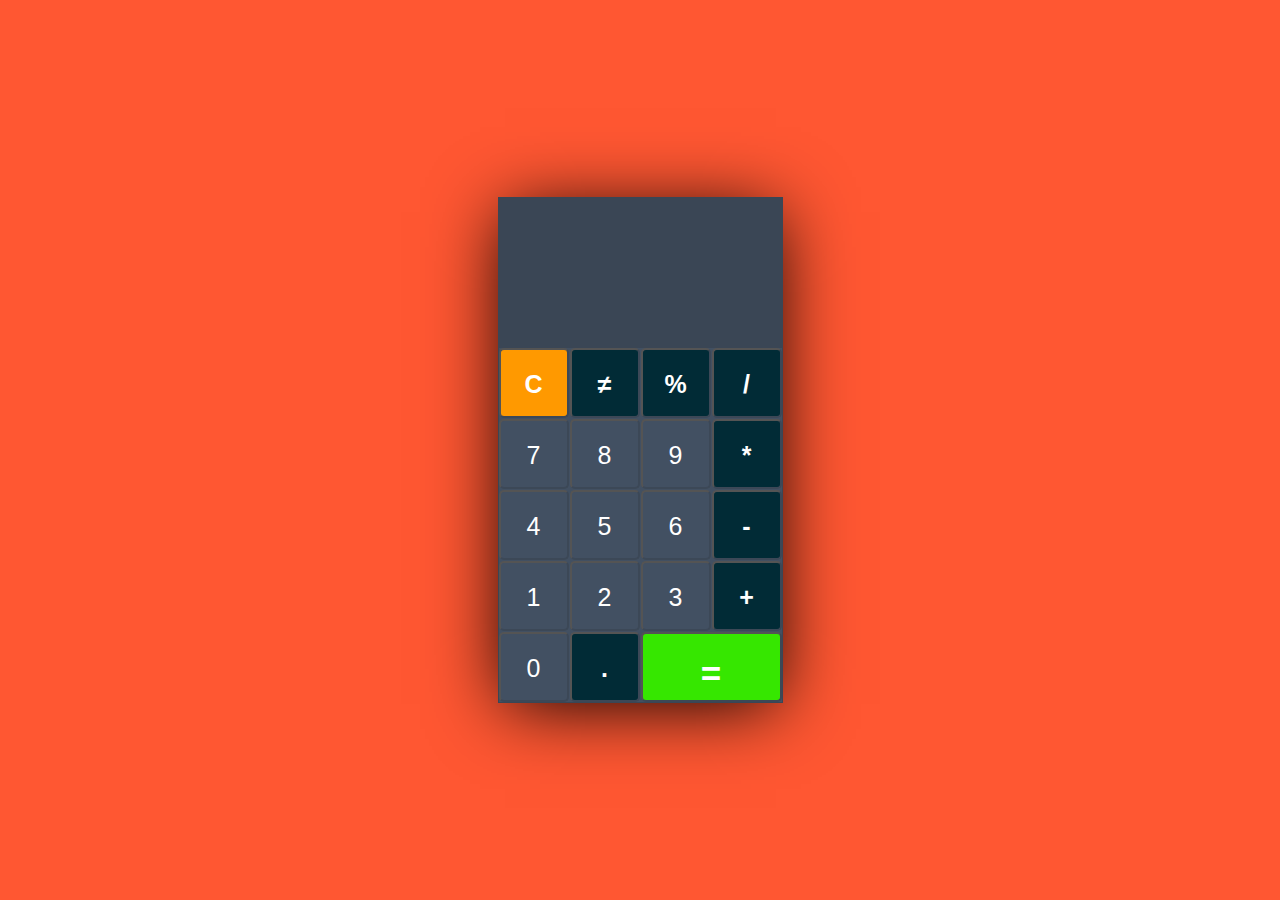
<file: indexcal.html>
<!DOCTYPE html>
<html lang="fr">
<head>
    <meta charset="UTF-8">
    <meta name="viewport" content="width=device-width, initial-scale=1.0">
    <title>Calculatrice 2.0</title>
    <link rel="stylesheet" href="stylecal.css">
</head>
<body>
    <div class="calculatrice">
        <div class="ecran"></div>
        <div class="touches">
            <button data-Key="8" class="bouton">C</button>
            <button data-Key="51" class="bouton">≠</button>
            <button data-Key="192" class="bouton">%</button>
            <button data-Key="111" class="bouton">/</button>
            <button data-Key="103" class="bouton">7</button>
            <button data-Key="104" class="bouton">8</button>
            <button data-Key="105" class="bouton">9</button>
            <button data-Key="106" class="bouton">*</button>
            <button data-Key="100" class="bouton">4</button>
            <button data-Key="101" class="bouton">5</button>
            <button data-Key="102" class="bouton">6</button>
            <button data-Key="109" class="bouton">-</button>
            <button data-Key="97" class="bouton">1</button>
            <button data-Key="98" class="bouton">2</button>
            <button data-Key="99" class="bouton">3</button>
            <button data-Key="107" class="bouton">+</button>
            <button data-Key="96" class="bouton">0</button>
            <button data-Key="110" class="bouton">.</button>
            <button data-Key="13" class="bouton">=</button>
        </div>
    </div>
    <script src="app.js"></script>
</body>
</html>
</file>
<file: stylecal.css>
* {
    padding: 0;
    margin: 0;
    box-sizing: border-box;
    font-family: 'Roboto', sans-serif;
  }

body {
    background-color: #FF5732;
    animation: colorchange 30s;
    animation-iteration-count: 300;
    -webkit-animation: colorchange 20s;
    -webkit-animation-iteration-count: 300;
    max-width: 100vw;
    height: 100vh;
    display: flex;
    justify-content: center;
    align-items: center;
    font-family: sans-serif;
  }

  @keyframes colorchange
    {
      0% {background: #ACF390;}
      25% {background: #E85F5C;}
      50% {background: #9CFFFA;}
      75% {background: #773344;}
      100% {background: #773344;}
    }

  @-webkit-keyframes colorchange {
    0% {background: red;}
    25% {background: yellow;}
    50% {background: blue;}
    75% {background: green;}
    100% {background: red;}
  }  

.calculatrice{
    margin: auto;
    min-height: 400px;
    border: solid 1px #3A4655;
    box-shadow: 0 8px 70px -7px black;
}

.ecran{
    background: #3A4655;
    width: 100%;
    height: 150px;
    padding: 20px;
    text-align: right;
    color: #fff;
    font-size: 45px;   
     
}


.touches{
    display: grid;
    grid-template-columns: repeat(4, 70px);
    grid-template-rows: repeat(5, 70px);
    grid-gap: 1px;
    background: #425062;
}

button{
    width: 100%;
    background: #425062;
    color: #fff;
    padding: 20px;
    display: inline-block;
    font-size: 25px;
    text-align: center;
    vertical-align: middle;
    margin-right: -4px;
    border-right: solid 2px #3C4857;
    border-bottom: solid 2px #3C4857;
    transition: all 0.2s ease-in-out;
    border-radius: 5px;
}

.bouton:hover {
    background: #E0B612;
    transform: rotate(360deg);
    
}

button[data-Key="8"]{
    background-color: #ff9900;
    font-weight: bold;
    color: white;
}

button[data-Key="13"]{
  grid-column: span 2;
  background-color: #36e700;
  font-weight: bold;
  color: white;
  font-size: 35px;
}

button[data-Key="51"],
button[data-Key="192"],
button[data-Key="111"],
button[data-Key="106"],
button[data-Key="109"],
button[data-Key="107"],
button[data-Key="110"] {
  background: #012b36;
  color: #fff;
  font-weight: bold;
}
</file>
